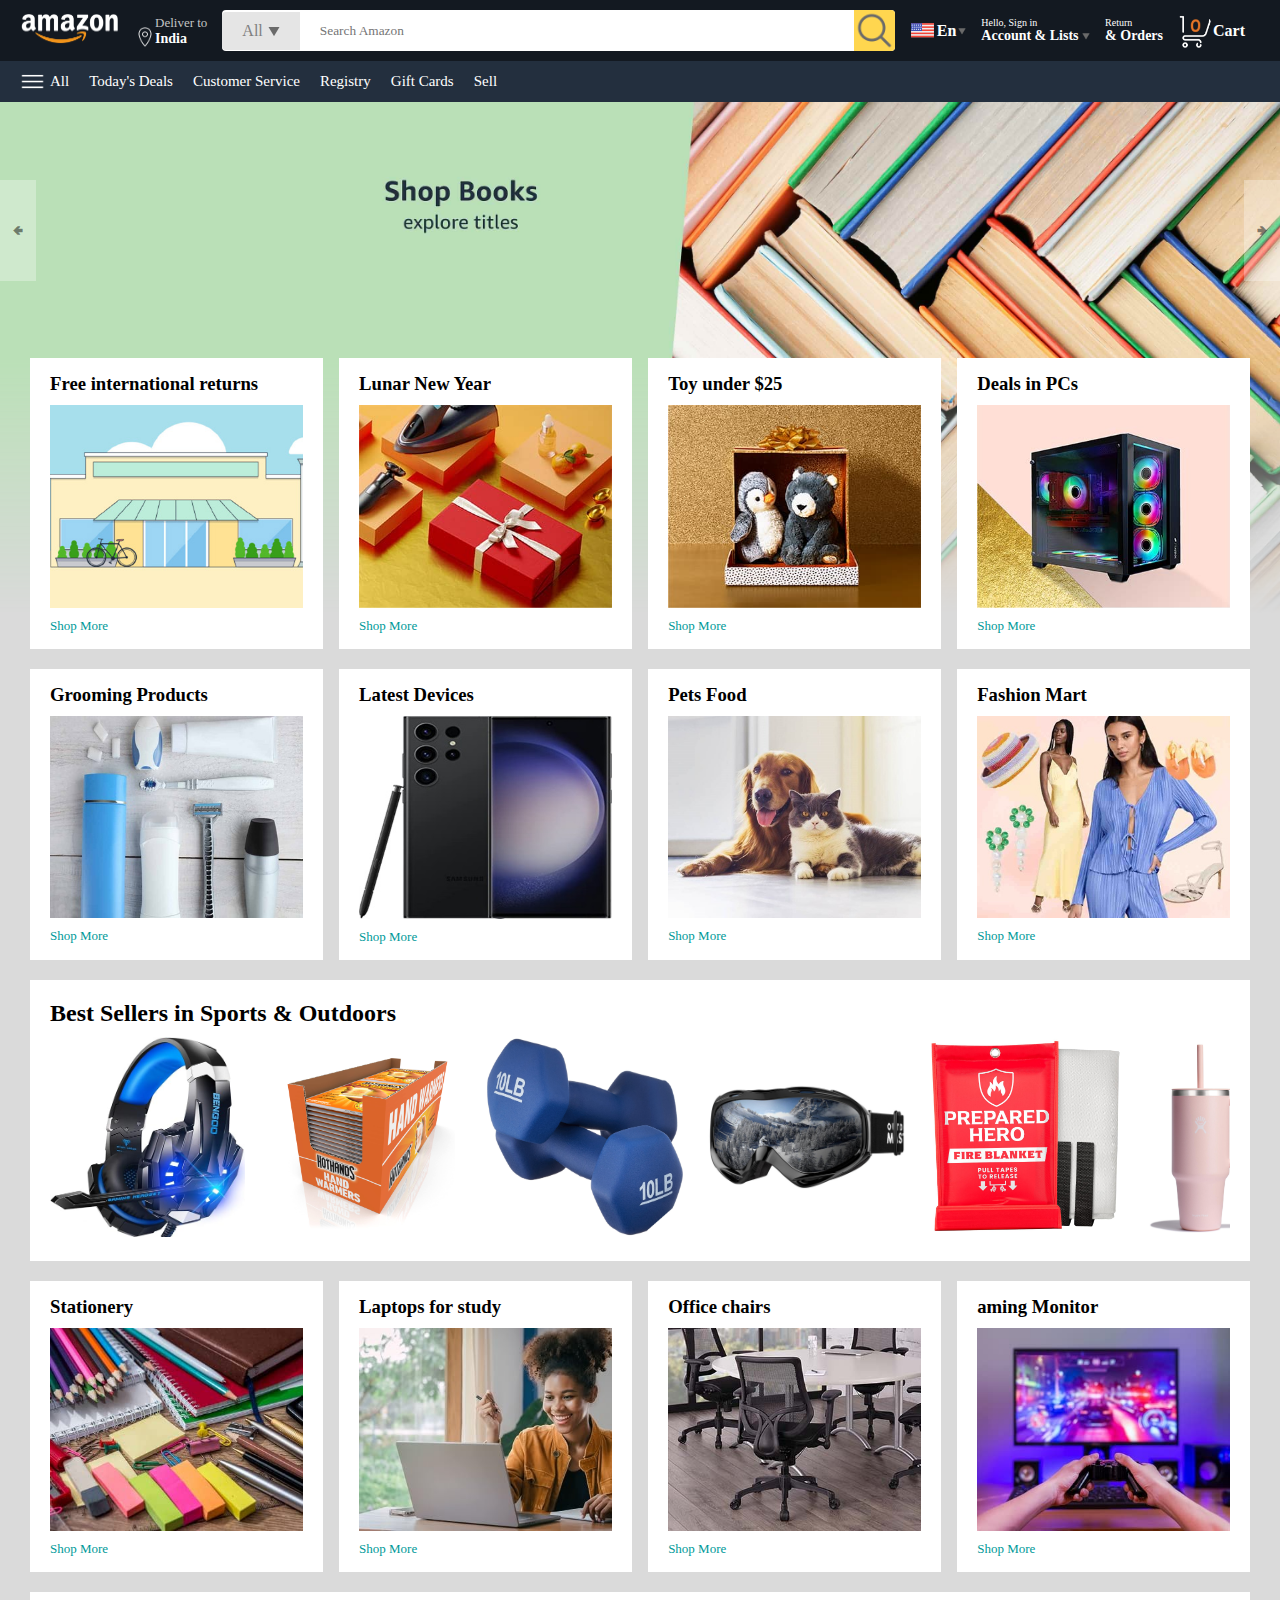
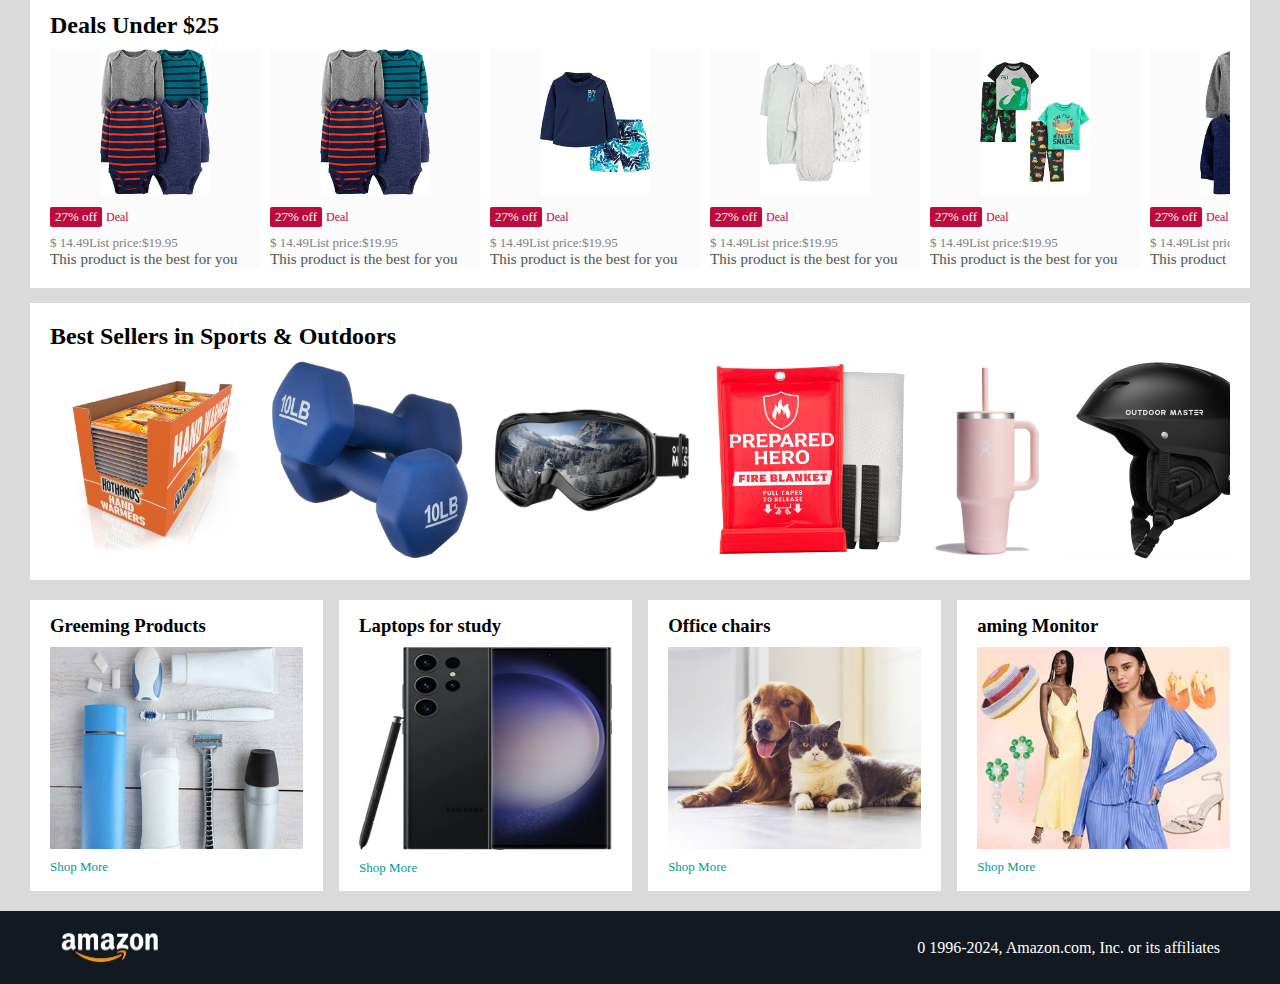
<file: amazon clone/index.html>
<!DOCTYPE html>
<html lang="en">
<head>
    <meta charset="UTF-8">
    <meta name="viewport" content="width=device-width, initial-scale=1.0">
    <title>Amazon Clone</title>
    <link rel="stylesheet" href="style.css">
<body>
   <nav>
    <a href="/">
    <img src="./assets/amazon_logo.png" width="100" alt="">
    </a>
    <div class="nav-country">
        <img src="./assets/location_icon.png" height="20px" alt="">
        <div>
            <p>Deliver to</p>
            <h1>India</h1>
        </div>
    </div>
    <div class="nav-search">
        <div class="nav-search-gategory">
            <p>All</p>
            <img src="./assets/dropdown_icon.png" height="12" alt="">
        </div>
        <input type="text" class="nav-search-input" placeholder="Search Amazon">
        <img src="./assets/search_icon.png" class="nav-search-icon" alt="">
    </div>
    <div class="nav-language">
<img src="./assets/us_flag.png" width="25px" alt="">
<p>En</p>
<img src="./assets/dropdown_icon.png" width="8px" alt="">
    </div>
    <div class="nav-text">
        <p>Hello, Sign in</p>
        <h1>Account & Lists <img src="./assets/dropdown_icon.png" width=8px alt=""></h1>
    </div>
    <div class="nav-text">
        <p>Return</p>
        <h1>& Orders</h1>
    </div>
    <a href="" class="nav-cart">
        <img src="./assets/cart_icon.png" width="35px" alt="">
        <h4>Cart</h4>
    </a>

   </nav>
   <div class="nav-bottom">
    <div>
        <img src="./assets/menu_icon.png" width="25px" alt="">
        <p>All</p>
    </div>
    <p>Today's Deals</p>
    <p>Customer Service</p>
    <p>Registry</p>
    <P>Gift Cards</P>
    <p>Sell</p>
   </div>

   <div class="header-slider">
    <a href="#" class="control_prev">&#129144</a>
    <a href="#" class="control_next">&#129146</a>
    <ul>
        <img src="./assets/header1.jpg" class="header-img" alt="">
        <img src="./assets/header2.jpg" class="header-img" alt="">
        <img src="./assets/header3.jpg" class="header-img" alt="">
        <img src="./assets/header4.jpg" class="header-img" alt="">
        <img src="./assets/header5.jpg" class="header-img" alt="">
        <img src="./assets/header6.jpg" class="header-img" alt="">

    </ul>
   </div> 
   <div class="box-row header-box">
    <div class="box-col">
        <h3>Free international returns</h3>
        <img src="./assets/box1-1.jpg" alt="">
        <a href="/">Shop More</a>
    </div>
    <div class="box-col">
        <h3>Lunar New Year</h3>
        <img src="./assets/box1-2.jpg" alt="">
        <a href="/">Shop More</a>
    </div>
    <div class="box-col">
        <h3>Toy under $25</h3>
        <img src="./assets/box1-3.jpg" alt="">
        <a href="/">Shop More</a>
    </div>
    <div class="box-col">
        <h3>Deals in PCs</h3>
        <img src="./assets/box1-4.jpg" alt="">
        <a href="/">Shop More</a>
    </div>
   </div>
      <div class="box-row">
    <div class="box-col">
        <h3>Grooming Products</h3>
        <img src="./assets/box2-1.jpg" alt="">
        <a href="/">Shop More</a>
    </div>
    <div class="box-col">
        <h3>Latest Devices</h3>
        <img src="./assets/box2-2.jpg" alt="">
        <a href="/">Shop More</a>
    </div>
    <div class="box-col">
        <h3>Pets Food</h3>
        <img src="./assets/box2-3.jpg" alt="">
        <a href="/">Shop More</a>
    </div>
    <div class="box-col">
        <h3>Fashion Mart</h3>
        <img src="./assets/box2-4.jpg" alt="">
        <a href="/">Shop More</a>
    </div>
    </div>

<div class="products-slider">
    <h2>Best Sellers in Sports & Outdoors</h2>
    <div class="products">
        <a href="/product.html">
        <img src="./assets/product_img.jpg" alt="">
        </a>
        <img src="./assets/product1-1.jpg" alt="">
        <img src="./assets/product1-2.jpg" alt="">
        <img src="./assets/product1-3.jpg" alt="">
        <img src="./assets/product1-4.jpg" alt="">
        <img src="./assets/product1-5.jpg" alt="">
        <img src="./assets/product1-6.jpg" alt="">
        <img src="./assets/product1-7.jpg" alt="">
        <img src="./assets/product1-8.jpg" alt="">
        <img src="./assets/product1-9.jpg" alt="">
        <img src="./assets/product1-10.jpg" alt="">
    </div>
</div>

 <div class="box-row">
    <div class="box-col">
        <h3>Stationery</h3>
        <img src="./assets/box3-1.jpg" alt="">
        <a href="/">Shop More</a>
    </div>
    <div class="box-col">
        <h3>Laptops for study</h3>
        <img src="./assets/box3-2.jpg" alt="">
        <a href="/">Shop More</a>
    </div>
    <div class="box-col">
        <h3>Office chairs</h3>
        <img src="./assets/box3-3.jpg" alt="">
        <a href="/">Shop More</a>
    </div>
    <div class="box-col">
        <h3>aming Monitor</h3>
        <img src="./assets/box3-4.jpg" alt="">
        <a href="/">Shop More</a>
    </div>
    </div>

<div class="products-slider-with-price">
    <h2>Deals Under $25</h2>
    <div class="products">
        <div class="product-card">
            <div class="product-img-container">
               <img src="./assets/product2-1.jpg" alt=""> 
            </div>
            <div class="product-offer">
               <p>27% off</p> <span>Deal</span>
            </div>
            <p class="product-price">$ <span>14.49</span>List price:$19.95</p>
            <h4>This product is the best for you</h4>
        </div>
        <div class="product-card">
            <div class="product-img-container">
               <img src="./assets/product2-1.jpg" alt=""> 
            </div>
            <div class="product-offer">
               <p>27% off</p> <span>Deal</span>
            </div>
            <p class="product-price">$ <span>14.49</span>List price:$19.95</p>
            <h4>This product is the best for you</h4>
        </div>
        <div class="product-card">
            <div class="product-img-container">
               <img src="./assets/product2-2.jpg" alt=""> 
            </div>
            <div class="product-offer">
               <p>27% off</p> <span>Deal</span>
            </div>
            <p class="product-price">$ <span>14.49</span>List price:$19.95</p>
            <h4>This product is the best for you</h4>
        </div>
        <div class="product-card">
            <div class="product-img-container">
               <img src="./assets/product2-3.jpg" alt=""> 
            </div>
            <div class="product-offer">
               <p>27% off</p> <span>Deal</span>
            </div>
            <p class="product-price">$ <span>14.49</span>List price:$19.95</p>
            <h4>This product is the best for you</h4>
        </div>
        <div class="product-card">
            <div class="product-img-container">
               <img src="./assets/product2-4.jpg" alt=""> 
            </div>
            <div class="product-offer">
               <p>27% off</p> <span>Deal</span>
            </div>
            <p class="product-price">$ <span>14.49</span>List price:$19.95</p>
            <h4>This product is the best for you</h4>
        </div>
        <div class="product-card">
            <div class="product-img-container">
               <img src="./assets/product2-5.jpg" alt=""> 
            </div>
            <div class="product-offer">
               <p>27% off</p> <span>Deal</span>
            </div>
            <p class="product-price">$ <span>14.49</span>List price:$19.95</p>
            <h4>This product is the best for you</h4>
        </div>
        <div class="product-card">
            <div class="product-img-container">
               <img src="./assets/product2-6.jpg" alt=""> 
            </div>
            <div class="product-offer">
               <p>27% off</p> <span>Deal</span>
            </div>
            <p class="product-price">$ <span>14.49</span>List price:$19.95</p>
            <h4>This product is the best for you</h4>
        </div>
        <div class="product-card">
            <div class="product-img-container">
               <img src="./assets/product2-7.jpg" alt=""> 
            </div>
            <div class="product-offer">
               <p>27% off</p> <span>Deal</span>
            </div>
            <p class="product-price">$ <span>14.49</span>List price:$19.95</p>
            <h4>This product is the best for you</h4>
        </div>
        <div class="product-card">
            <div class="product-img-container">
               <img src="./assets/product2-8.jpg" alt=""> 
            </div>
            <div class="product-offer">
               <p>27% off</p> <span>Deal</span>
            </div>
            <p class="product-price">$ <span>14.49</span>List price:$19.95</p>
            <h4>This product is the best for you</h4>
        </div>
        <div class="product-card">
            <div class="product-img-container">
               <img src="./assets/product2-9.jpg" alt=""> 
            </div>
            <div class="product-offer">
               <p>27% off</p> <span>Deal</span>
            </div>
            <p class="product-price">$ <span>14.49</span>List price:$19.95</p>
            <h4>This product is the best for you</h4>
        </div>
        <div class="product-card">
            <div class="product-img-container">
               <img src="./assets/product2-10.jpg" alt=""> 
            </div>
            <div class="product-offer">
               <p>27% off</p> <span>Deal</span>
            </div>
            <p class="product-price">$ <span>14.49</span>List price:$19.95</p>
            <h4>This product is the best for you</h4>
        </div>
        <div class="product-card">
            <div class="product-img-container">
               <img src="./assets/product2-11.jpg" alt=""> 
            </div>
            <div class="product-offer">
               <p>27% off</p> <span>Deal</span>
            </div>
            <p class="product-price">$ <span>14.49</span>List price:$19.95</p>
            <h4>This product is the best for you</h4>
        </div>
    </div>
</div>
     <div class="products-slider">
    <h2>Best Sellers in Sports & Outdoors</h2>
    <div class="products">
        <img src="./assets/product1-1.jpg" alt="">
        <img src="./assets/product1-2.jpg" alt="">
        <img src="./assets/product1-3.jpg" alt="">
        <img src="./assets/product1-4.jpg" alt="">
        <img src="./assets/product1-5.jpg" alt="">
        <img src="./assets/product1-6.jpg" alt="">
        <img src="./assets/product1-7.jpg" alt="">
        <img src="./assets/product1-8.jpg" alt="">
        <img src="./assets/product1-9.jpg" alt="">
        <img src="./assets/product1-10.jpg" alt="">
    </div>
</div>
<div class="box-row">
    <div class="box-col">
        <h3>Greeming Products</h3>
        <img src="./assets/box2-1.jpg" alt="">
        <a href="/">Shop More</a>
    </div>
    <div class="box-col">
        <h3>Laptops for study</h3>
        <img src="./assets/box2-2.jpg" alt="">
        <a href="/">Shop More</a>
    </div>
    <div class="box-col">
        <h3>Office chairs</h3>
        <img src="./assets/box2-3.jpg" alt="">
        <a href="/">Shop More</a>
    </div>
    <div class="box-col">
        <h3>aming Monitor</h3>
        <img src="./assets/box2-4.jpg" alt="">
        <a href="/">Shop More</a>
    </div>
    </div>

    <footer>
        <img src="./assets/amazon_logo.png" width="100" alt="">
        <p>0 1996-2024, Amazon.com, Inc. or its affiliates</p>
    </footer>
   <script src="script.js"></script>
</body>
</html>
</file>
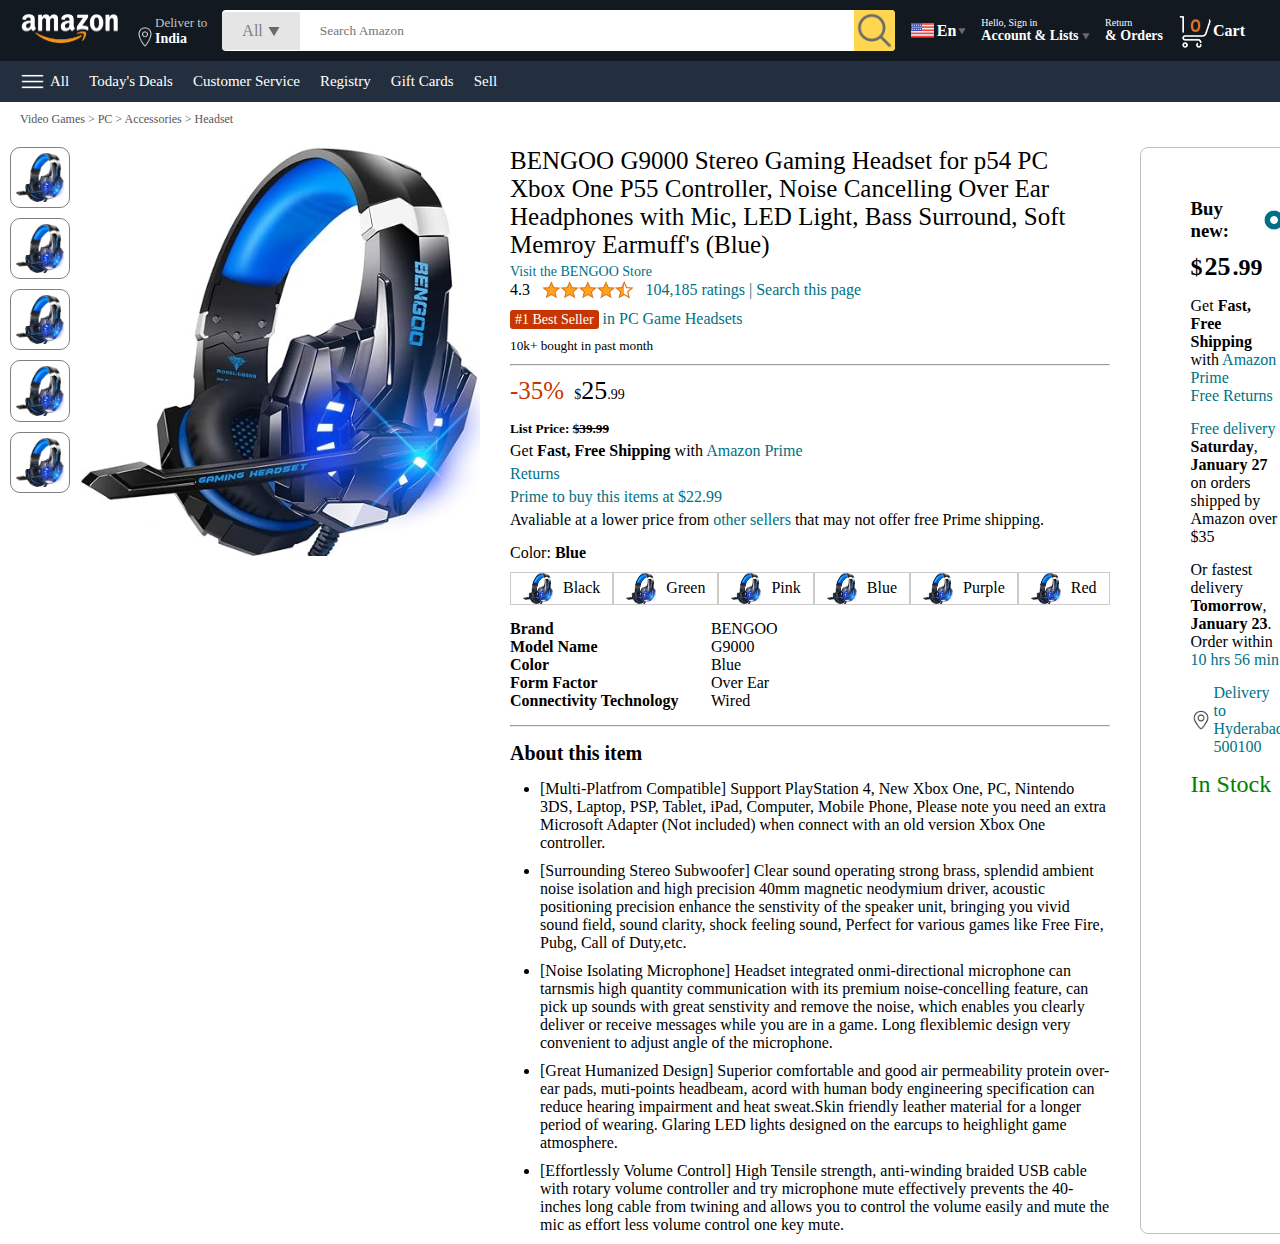
<file: amazon clone/product.html>
<!DOCTYPE html>
<html lang="en">
<head>
    <meta charset="UTF-8">
    <meta name="viewport" content="width=device-width, initial-scale=1.0">
    <title>Product Page</title>
    <link rel="stylesheet" href="style.css">
    <link rel="stylesheet" href="product.css">
</head>
<body>
     <nav>
    <a href="/">
    <img src="./assets/amazon_logo.png" width="100" alt="">
    </a>
    <div class="nav-country">
        <img src="./assets/location_icon.png" height="20px" alt="">
        <div>
            <p>Deliver to</p>
            <h1>India</h1>
        </div>
    </div>
    <div class="nav-search">
        <div class="nav-search-gategory">
            <p>All</p>
            <img src="./assets/dropdown_icon.png" height="12" alt="">
        </div>
        <input type="text" class="nav-search-input" placeholder="Search Amazon">
        <img src="./assets/search_icon.png" class="nav-search-icon" alt="">
    </div>
    <div class="nav-language">
<img src="./assets/us_flag.png" width="25px" alt="">
<p>En</p>
<img src="./assets/dropdown_icon.png" width="8px" alt="">
    </div>
    <div class="nav-text">
        <p>Hello, Sign in</p>
        <h1>Account & Lists <img src="./assets/dropdown_icon.png" width=8px alt=""></h1>
    </div>
    <div class="nav-text">
        <p>Return</p>
        <h1>& Orders</h1>
    </div>
    <a href="" class="nav-cart">
        <img src="./assets/cart_icon.png" width="35px" alt="">
        <h4>Cart</h4>
    </a>

   </nav>
   <div class="nav-bottom">
    <div>
        <img src="./assets/menu_icon.png" width="25px" alt="">
        <p>All</p>
    </div>
    <p>Today's Deals</p>
    <p>Customer Service</p>
    <p>Registry</p>
    <P>Gift Cards</P>
    <p>Sell</p>
   </div>

<p class="breadcrum">Video Games > PC > Accessories > Headset</p>

<div class="product-display">
    <div class="product-d-image">
        <div class="product-icons">
            <img src="./assets/product_img.jpg" alt="" width="60">
            <img src="./assets/product_img.jpg" alt="" width="60">
            <img src="./assets/product_img.jpg" alt="" width="60">
            <img src="./assets/product_img.jpg" alt="" width="60">
            <img src="./assets/product_img.jpg" alt="" width="60">
        </div>
        <div class="product-main-image">
            <img src="./assets/product_img.jpg" alt="" width="400">
        </div>
    </div>
    <div class="product-d-details">
        <p class="product-title">
            BENGOO G9000 Stereo Gaming Headset for p54 PC Xbox One P55 Controller, Noise Cancelling Over Ear Headphones with Mic, LED Light, Bass Surround, Soft Memroy Earmuff's (Blue)
        </p>
        <p class="brand-store">Visit the BENGOO Store</p>
        <div class="product-rating">
            <div>
            <div>4.3 <img src="./assets/rating_img.png" height="20px"></div>
        <p>104,185 ratings | Search this page</p>
    </div>
    <p><span>#1 Best Seller</span> in PC Game Headsets</p>
    <h5>10k+ bought in past month</h5>
    <hr>
</div>
<div class="product-d-price">
    <div>
    <p>-35%</p>
    <h1>$<span>25</span>.99</h1>
    </div>
    <h5>List Price: <span>$39.99</span></h5>
    <p>Get <b>Fast, Free Shipping</b> with <span>Amazon Prime</span></p>
    <p><span>Returns</span></p>
    <p><span> Prime to buy this items at $22.99</span></p>
    <p>Avaliable at a lower price from <span>other sellers</span> that may not offer free Prime shipping.</p>
</div>

   <div class="product-color-selection">
    <p>Color: <b>Blue</b></p>
    <div class="product-color-options">
        <div class="option">
            <img src="./assets/product_img.jpg" alt="" width="30px">
            <p>Black</p>
        </div>
<div class="option">
            <img src="./assets/product_img.jpg" alt="" width="30px">
            <p>Green</p>
        </div>
        <div class="option">
            <img src="./assets/product_img.jpg" alt="" width="30px">
            <p>Pink</p>
        </div>
        <div class="option">
            <img src="./assets/product_img.jpg" alt="" width="30px">
            <p>Blue</p>
        </div>
        <div class="option">
            <img src="./assets/product_img.jpg" alt="" width="30px">
            <p>Purple</p>
        </div>
          <div class="option">
            <img src="./assets/product_img.jpg" alt="" width="30px">
            <p>Red</p>
        </div>
    </div>
   </div>
<div class="product-info">
    <p><b>Brand</b></p> <p>BENGOO</p>
    <p><b>Model Name</b></p> <p>G9000</p>
    <p><b>Color</b></p> <p>Blue</p>
    <p><b>Form Factor</b></p> <p>Over Ear</p>
    <p><b>Connectivity Technology</b></p> <p>Wired</p>
</div>
<hr>
<div class="product-description">
    <h1>About this item</h1>
    <ul>
        <li>[Multi-Platfrom Compatible] Support PlayStation 4, New Xbox One, PC, Nintendo 3DS, Laptop, PSP, Tablet, iPad, Computer, Mobile Phone, Please note you need an extra Microsoft Adapter (Not included) when connect with an old version Xbox One controller.</li>
        <li>[Surrounding Stereo Subwoofer] Clear sound operating strong brass, splendid ambient noise isolation and high precision 40mm magnetic neodymium driver, acoustic positioning precision enhance the senstivity of the speaker unit, bringing you vivid sound field, sound clarity, shock feeling sound, Perfect for various games like Free Fire, Pubg, Call of Duty,etc.</li>
        <li>[Noise Isolating Microphone] Headset integrated onmi-directional microphone can tarnsmis high quantity communication with its premium noise-concelling feature, can pick up sounds with great senstivity and remove the noise, which enables you clearly deliver or receive messages while you are in a game. Long flexiblemic design very convenient to adjust angle of the microphone.</li>
    <li>[Great Humanized Design] Superior comfortable and good air permeability protein over-ear pads, muti-points headbeam, acord with human body engineering specification can reduce hearing impairment and heat sweat.Skin friendly leather material for a longer period of wearing. Glaring LED lights designed on the earcups to heighlight game atmosphere.</li>
    <li>[Effortlessly Volume Control] High Tensile strength, anti-winding braided USB cable with rotary volume controller and try microphone mute effectively prevents the 40-inches long cable from twining and allows you to control the volume easily and mute the mic as effort less volume control one key mute.</li>
    </ul>
</div>
</div>
    <div class="product-d-purchase">
        <div class="title">
            <h3>Buy new:</h3> <img src="./assets/circle_icon.png" alt="" width="20px">
        </div>
        <h1 class="price">$<span>25</span>.99</h1>
        <div class="gap">
            <p>Get <b>Fast, Free Shipping</b> with <span>Amazon Prime</span></p>
            <p><span>Free Returns</span></p>
        </div>
        <div class="gap">
            <p><span>Free delivery</span> <b>Saturday</b>,</p>
            <p><b>January 27</b> on orders shipped by Amazon over $35</p>
        </div>
         <div class="gap">
            <p>Or fastest delivery <b>Tomorrow</b>, <b>January 23</b>. Order within <span>10 hrs 56 min</span></p>
        </div>
        <div class="delivery-location">
            <img src="./assets/location_icon_dark.png" alt="" width="20px">
            <p><span>Delivery to Hyderabad 500100</span></p>
        </div>
        <h2 class="product-stock">In Stock</h2>
    </div>
</div>
</body>
</html>
</file>
<file: amazon clone/style.css>
@import url('https://fonts.googlrapis.com/css2?family=Outfit:wght@400;500;600;700;800&family=poppins:wght@200;300;400;500;600;700&display=swap');

 * {
    padding: 0;
    margin: 0;
    box-sizing: border-box;
    font-family: Outfit; 
}
body{
    background: #dadada;
}
a{
    text-decoration: none;
    color: inherit;
}
nav{
    display: flex;
    align-items: center;
    justify-content: space-between;
    background: #131921;
    padding: 10px 20px;
    color: #fff;
}
.nav-country{
   display: flex;
   align-items: end;
   margin-left: 15px;
   font-size: 13px;
   color: #c4c4c4; 
}
.nav-country h1{
    color: #fff;
    font-size: 14px;

}
.nav-search{
    flex: 1;
    display: flex;
    align-items: center;
    background: #fff;
    color: gray;
    max-width: 1000px;
    border-radius: 4px;
    margin-left: 15px;
}
.nav-search-gategory{
    display: flex;
    align-items: center;
    padding: 10px 20px;
    gap: 5px;
    background: #e5e5e5;
    border-radius: 4px 0 0 4px;
}
.nav-search-input{
    border: none;
    outline: none;
    padding-left: 20px;
    width: 100%;
}
.nav-search-icon{
    max-width: 41px;
    padding: 0px;
    background:#ffd64f;
    border-radius:0 4px 4px 0;
}
.nav-language{
    display: flex;
    align-items: center;
    gap: 2px;
    font-weight: 600;
    margin-left: 15px;
}
.nav-text{
    margin-left: 15px;
}
.nav-text p{
    font-size: 10px;
}
.nav-text h1{
    font-size: 14px;
}
.nav-cart{
    display: flex;
    align-items: center;
    margin: 0px 15px;
}
.nav-bottom{
    display: flex;
    align-items: center;
    gap: 20px;
    padding: 8px 20px;
    background: #232f3e;
    color: #fff;
    font-size: 15px;
}
.nav-bottom div{
    display: flex;
    align-items: center;
    gap: 5px;
    font-weight: 500;
}
.header-slider ul{
    display: flex;
    overflow-y: hidden;
}
.header-img{
    max-width: 100%;
    mask-image: linear-gradient(to bottom, #000000 50%, transparent 100%);
}
.header-slider a{
    position: absolute;
    top: 20%;
    z-index: 1;
    padding: 5vh 1vw;
    background: #ffffff4f;
    color: #0000007b;
    text-decoration: none;
    font-weight: 600;
    font-size: 10px;
    cursor: pointer;
}
.control_next{
    right: 0;
}
.box-row{
    display: flex;
    flex-wrap: wrap;
    row-gap: 20px;
    justify-content: space-between;
    margin: 20px 30px;
}
.box-col{
    display: flex;
    flex-direction: column;
    gap: 10px;
    padding: 15px 20px;
    background: #fff;
    max-width: 24%;
    min-height: 200px;
    z-index: 1;
}
.box-col a{
    font-size: 13px;
    color: #009999;
    font-weight: 500;
}
.header-box{
    margin-top: -20vw;
}
.products-slider{
    background: #fff;
    margin: 0 30px;
    padding: 20px;
    margin-bottom: 15px;
}
.products-slider .products{
    display: flex;
    overflow-x: auto;
    gap: 20px;
    margin-top: 10px;
}
.products-slider .products img{
    max-width: 200px;
    max-height: 200px;
}
.products-slider .products::-webkit-scrollbar{
    display: none;
}
.products-slider-with-price{
    background: #fff;
    margin: 0 30px;
    padding: 20px;
    margin-bottom: 15px;
}
.products-slider-with-price .products{
     display: flex;
     overflow-x: auto;
     gap: 10px;
     margin-top: 10px;
}
.products-slider-with-price .products::-webkit-scrollbar{
    display: none;
}
.product-card{
    display: flex;
    flex-direction: column;
    justify-content: end;
    min-width: 210px;
    background: #fbfbfb;
}
.product-card img{
    width: 110px;
    margin: 0 50px;
}
.product-offer p{
    background: #be0b3b;
    color: #fff;
    display: inline-block;
    padding: 2px 5px;
    border-radius: 2px;
    margin: 8px 0;
    font-size: 13px;
}
.product-offer span{
    color: #be0b3b;
    font-weight: 500;
    font-size: 12px;
}
.product-price{
    color: gray;
    font-size: 13px;
}
.product-card h4{
    color: #525252;
    font-size: 15px;
    font-weight: 400;
}
footer{
    display: flex;
    justify-content: space-between;
    align-items: center;
    color: #fff;
    background: #131921;
    padding: 20px 60px;
}
</file>
<file: amazon clone/product.css>
body{
    background: #fff;
}

.breadcrum{
    padding: 10px 20px;
    font-size: 12px;
    color: #565656;
}
.product-display{
    min-height: 200%;
    padding: 10px 10px;
    display: flex;
}
.product-d-image{
    display: flex;
    gap: 10px;
}
.product-icons{
    display: flex;
    flex-direction: column;
    gap: 10px;
}
.product-icons img{
    border: 1px solid gray;
    border-radius: 10px;
    padding: 5px;
}
.product-d-details{
    margin: 0 30px;
}
.product-title{
    font-size: 25px;
}
.brand-store{
    margin-top: 5px;
    color: #007185;
    font-size: 14px;
}
.product-rating{
    display: flex;
    flex-direction: column;
    gap: 10px;
}
.product-rating div{
    display: flex;
    align-items: center;
    gap: 10px;
}
.product-rating p{
    color: #007185;
}
.product-rating p span{
    color: #fff;
    background: #c73500;
    padding: 2px 5px;
    border-radius: 3px;
    font-size: 14px;
}
.product-rating h5{
    font-weight: 400;
}
.product-d-price{
    display: flex;
    flex-direction: column;
    gap: 5px;
}
.product-d-price div{
    display: flex;
    align-items: center;
    gap: 10px;
    margin: 10px 0;
}
.product-d-price div p{
    font-size: 25px;
    color: #c73500;
}
.product-d-price div h1{
    font-size: 14px;
    font-weight: 500;
}
.product-d-price div h1 span{
    font-size: 26px;
    font-weight: 500;
}
.product-d-price div h5{
    color: #565656;
    font-weight: 400;
}
.product-d-price h5 span{
    text-decoration: line-through;
}
.product-d-price p span{
    color: #007185;
}
.product-color-selection{
    margin: 15px 0;
}
.product-color-options{
    display: flex;
    justify-content: space-between;
    margin-top: 10px;
}
.option{
    display: flex;
    align-items: center;
    padding: 0px 12px;
    border: 1px solid #cbcbcb;
    gap: 10px;
}
.product-info{
    display: grid;
    grid-template-columns: auto auto;
    max-width: 300px;
    margin-bottom: 15px;
}
.product-description h1{
    font-size: 20px;
    margin: 15px 0;
}
.product-description ul{
    display: flex;
    flex-direction: column;
    gap: 10px;
    margin-left: 30px;
}
.product-d-purchase{
    width: 500%;
    max-width: 500px;
    border: 1px solid #c1c1c1;
    border-radius: 8px;
    padding: 50px;
}
.product-d-purchase .title{
    display: flex;
    justify-content: space-between;
    align-items: center;
    gap: 10px;
    margin-bottom: 10px;
}
.product-d-purchase .price{
    font-size: 24px;
    font-weight: bold;
    margin-bottom: 12px;
}
.product-d-purchase .price span{
    font-size: 26px;
    padding: 2px;
}
.product-d-purchase .gap{
    margin: 15px 0;
}
.product-d-purchase p span{
    color: #007185;
}
.delivery-location{
    display: flex;
    align-items: center;
    gap: 3px;
}
.product-stock{
    margin: 15px 0;
    color: green;
    font-weight: 400;
}
</file>
